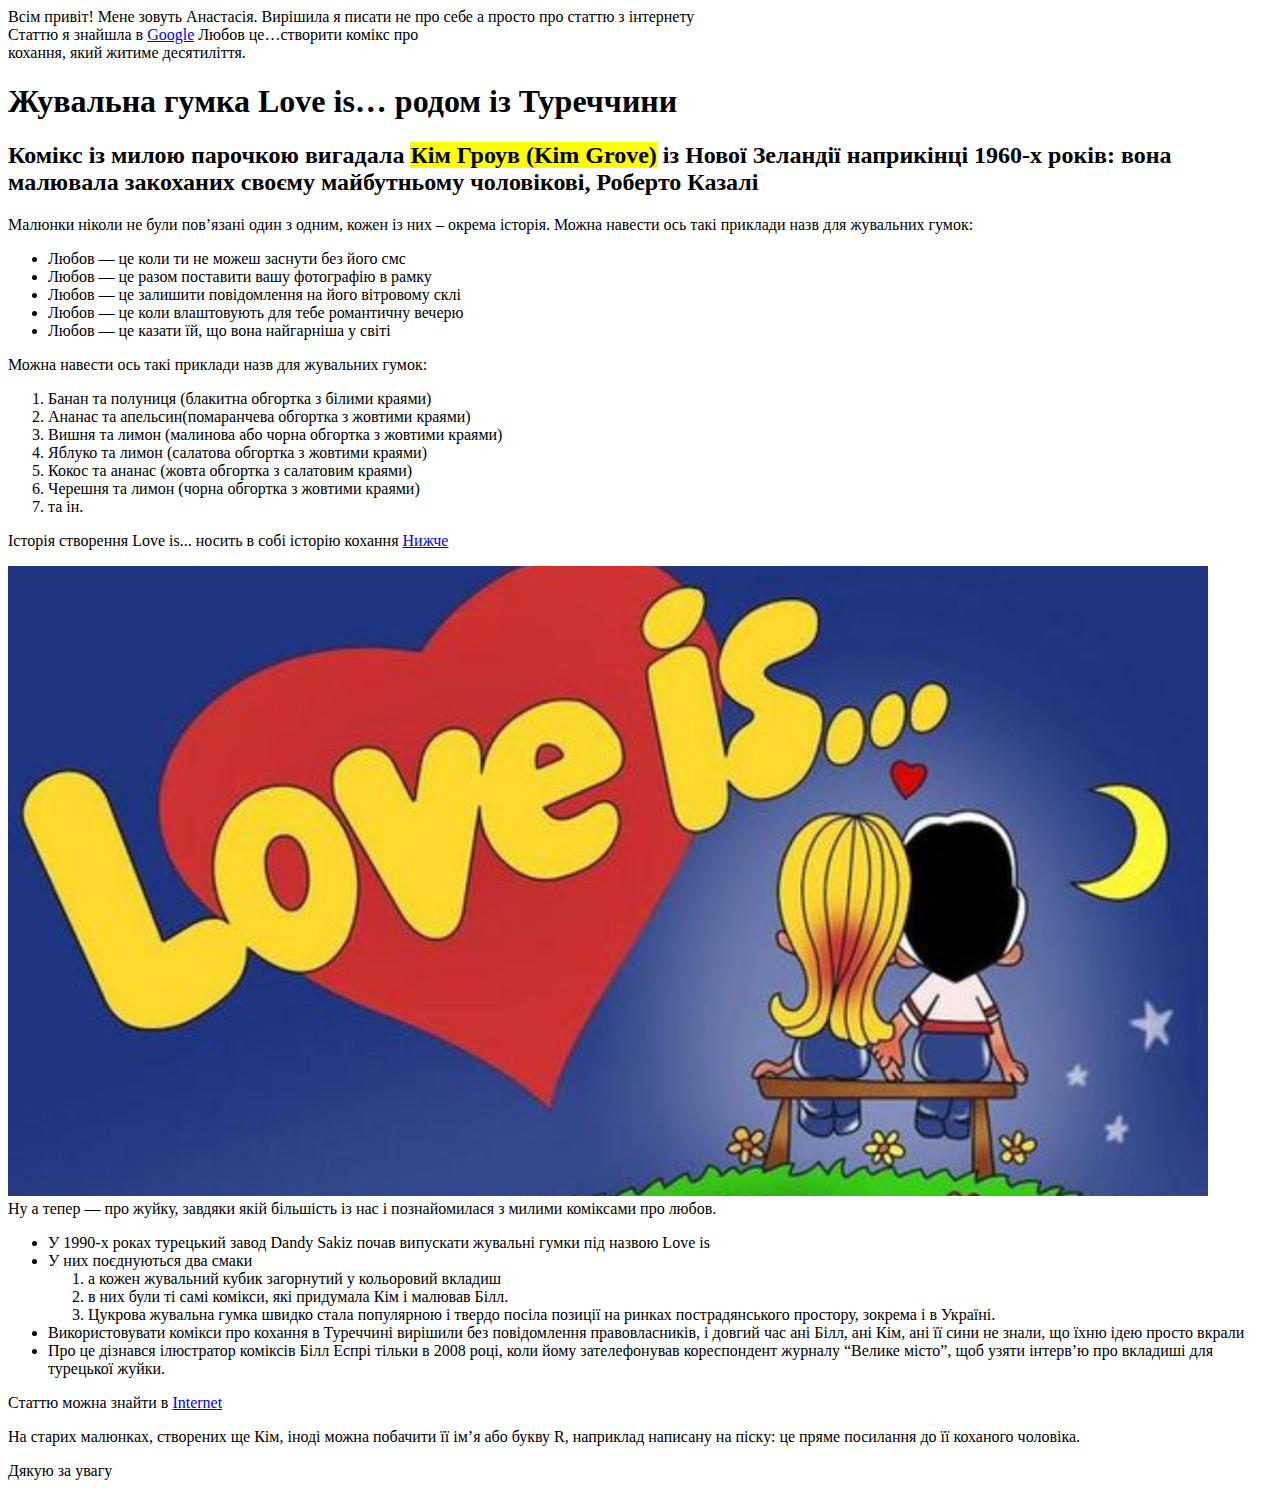
<file: homework_2/index.html>
<!DOCTYPE html>
<html lang="uk">

<head>
	<meta charset="UTF-8">
	<meta name="viewport" content="width=device-width, initial-scale=1.0">
	<title>Домашнє завдання 2</title>
</head>




<body>
	<header>Всім привіт! Мене зовуть Анастасія. Вирішила я писати <span>не про себе</span> а просто про статтю з
		інтернету</header>
	<div>Статтю я знайшла в <a href="https://Google" title="Гугл">Google</a> Любов це…створити комікс про <br>кохання,
		який житиме десятиліття. </div>
	<h1> Жувальна гумка Love is… родом із Туреччини</h1>
	<h2> Комікс із милою парочкою вигадала <mark>Кім Гроув (Kim Grove)</mark> із Нової Зеландії наприкінці 1960-х років:
		вона малювала закоханих своєму майбутньому чоловікові, Роберто Казалі</h2>
	<main>Малюнки ніколи не були пов’язані один з одним, кожен із них – окрема історія.
		Можна навести ось такі приклади назв для жувальних гумок:

		<ul>
			<li>Любов — це коли ти не можеш заснути без його смс</li>
			<li>Любов — це разом поставити вашу фотографію в рамку</li>
			<li>Любов — це залишити повідомлення на його вітровому склі</li>
			<li>Любов — це коли влаштовують для тебе романтичну вечерю</li>
			<li>Любов — це казати їй, що вона найгарніша у світі</li>
		</ul>
		<div>Можна навести ось такі приклади назв для жувальних гумок:</div>

		<ol>
			<li> Банан та полуниця (блакитна обгортка з білими краями)</li>
			<li>Ананас та апельсин(помаранчева обгортка з жовтими краями)</li>
			<li>Вишня та лимон (малинова або чорна обгортка з жовтими краями)</li>
			<li>Яблуко та лимон (салатова обгортка з жовтими краями)</li>
			<li>Кокос та ананас (жовта обгортка з салатовим краями)</li>
			<li>Черешня та лимон (чорна обгортка з жовтими краями)</li>
			<li>та ін.</li>
		</ol>

		<p>Історія створення Love is... носить в собі історію кохання <a href="#imperia" class="link">Нижче</a></p>
		<img src="img/620a72e55b23e.webp" alt="Фото цукерки">
		<div>Ну а тепер — про жуйку, завдяки якій більшість із нас і познайомилася з милими коміксами про любов.</div>
		<ul>
			<li>У 1990-х роках турецький завод Dandy Sakiz почав випускати жувальні гумки під назвою Love is</li>
			<li> У них поєднуються два смаки
				<ol>
					<li>а кожен жувальний кубик загорнутий у кольоровий вкладиш</li>
					<li> в них були ті самі комікси, які придумала Кім і малював Білл.</li>
					<li>Цукрова жувальна гумка швидко стала популярною і твердо посіла позиції на ринках пострадянського
						простору, зокрема і в Україні.</li>

				</ol>
			</li>
			<li>Використовувати комікси про кохання в Туреччині вирішили без повідомлення правовласників, і довгий час ані
				Білл, ані Кім, ані її сини не знали, що їхню ідею просто вкрали</li>
			<li>Про це дізнався ілюстратор коміксів Білл Еспрі тільки в 2008 році, коли йому зателефонував кореспондент
				журналу “Велике місто”, щоб узяти інтерв’ю про вкладиші для турецької жуйки.</li>
		</ul>
	</main>
	<div>Статтю можна знайти в <a target="_blank"
			href="https://bazilik.media/brend-love-is-komiksy-zhujka-ta-istoriia-kokhannia/">Internet</a>
		<p id="imperia">
			На старих малюнках, створених ще Кім, іноді можна побачити її ім’я або букву R, наприклад написану на піску: це
			пряме посилання до її коханого чоловіка.
		</p>
	</div>

	<footer>Дякую за увагу</footer>

</body>

</html>
</file>
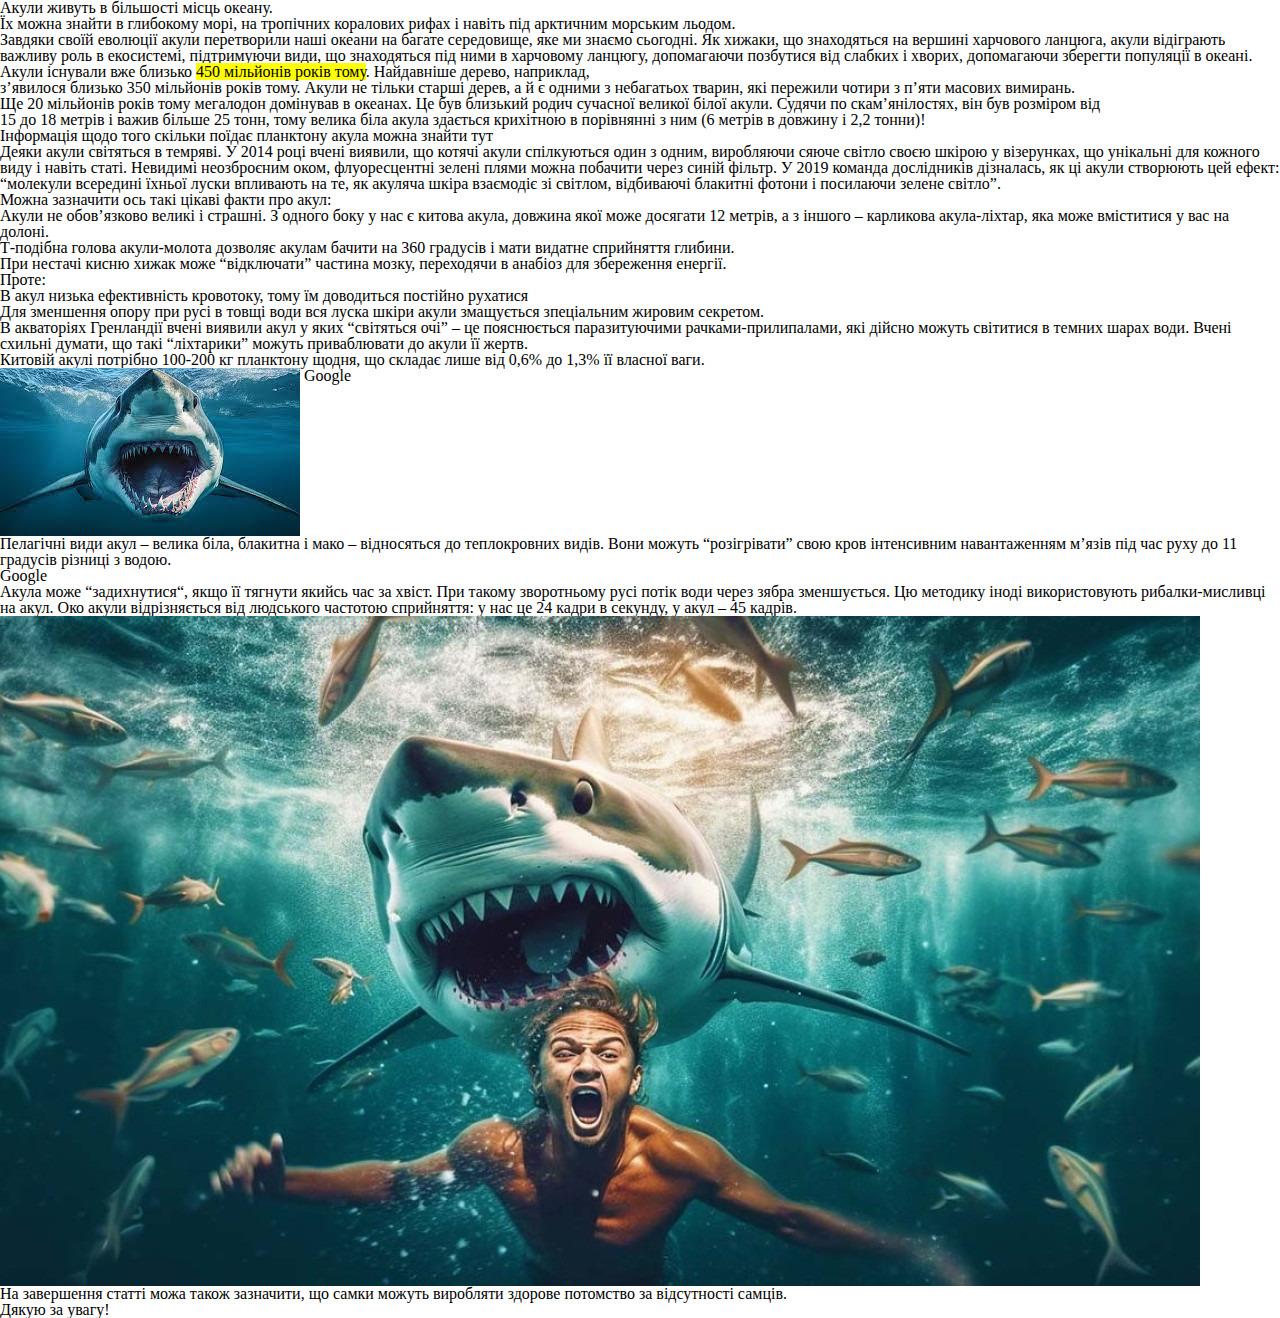
<file: homework_3_v2/index.html>
<!DOCTYPE html>
<html lang="uk">

<head>
	<meta charset="UTF-8">
	<meta name="viewport" content="width=device-width, initial-scale=1.0">
	<link rel="stylesheet" href="css/style.css">
	<title>Lesson 3</title>
</head>

<body>
	<header>
		<div>
			<h1>Акули живуть в більшості місць океану.</h1>
			<p>Їх можна знайти в глибокому морі, на <span>тропічних коралових рифах</span> і навіть під арктичним морським
				льодом.
			</p>
			<p>Завдяки своїй еволюції акули перетворили наші океани на багате середовище, яке ми знаємо сьогодні. Як
				хижаки, що знаходяться на вершині харчового ланцюга, акули відіграють важливу роль в екосистемі, підтримуючи
				види, що знаходяться під ними в харчовому ланцюгу, допомагаючи позбутися від слабких і хворих, допомагаючи
				зберегти популяції в океані.</p>
		</div>
	</header>
	<main>
		<div class="text">
			Акули існували вже близько <mark>450 мільйонів років тому</mark>. Найдавніше дерево, наприклад, <br>з’явилося
			близько 350 мільйонів років тому. Акули не тільки старші дерев, а й є одними з небагатьох тварин, які пережили
			чотири з п’яти масових вимирань.
		</div>
		<div class="block">
			<p>
				Ще 20 мільйонів років тому мегалодон домінував в океанах. Це був близький родич сучасної великої білої
				акули. Судячи по скам’янілостях, він був розміром від <br> 15 до 18 метрів і важив більше 25 тонн, тому
				велика біла акула здається крихітною в порівнянні з ним (6 метрів в довжину і 2,2 тонни)!</p>
			<h5>Інформація щодо того скільки поїдає планктону акула можна знайти <a href="#my-id">тут</a></h5>
			<p>Деяки акули <span>світяться в темряві</span>. У 2014 році вчені виявили, що котячі акули спілкуються один з
				одним, виробляючи сяюче світло своєю шкірою у візерунках, що унікальні для кожного виду і навіть статі.
				Невидимі неозброєним оком, флуоресцентні зелені плями можна побачити через синій фільтр. У 2019 команда
				дослідників дізналась, як ці акули створюють цей ефект: “молекули всередині їхньої луски впливають на те, як
				акуляча шкіра взаємодіє зі світлом, відбиваючі блакитні фотони і посилаючи зелене світло”.</p>
			<p>Можна зазначити ось такі цікаві факти про акул:</p>
			<ul>
				<li>Акули не обов’язково великі і страшні. З одного боку у нас є китова акула, довжина якої може досягати 12
					метрів, а з іншого – карликова акула-ліхтар, яка може вміститися у вас на долоні.</li>
				<li>Т-подібна голова акули-молота дозволяє акулам бачити на 360 градусів і мати видатне сприйняття глибини.
				</li>
				<li>При нестачі кисню хижак може “відключати” частина мозку, переходячи в анабіоз для збереження енергії.
				</li>
				<li> Проте:
					<ol>
						<li>В акул низька ефективність кровотоку, тому їм доводиться постійно рухатися</li>
						<li>Для зменшення опору при русі в товщі води вся луска шкіри акули змащується зпеціальним жировим
							секретом.</li>
					</ol>
				</li>
				<li>В акваторіях Гренландії вчені виявили акул у яких “світяться очі” – це пояснюється паразитуючими
					рачками-прилипалами, які дійсно можуть світитися в темних шарах води. Вчені схильні думати, що такі
					“ліхтарики” можуть приваблювати до акули її жертв.</li>
			</ul>
			<p id="my-id">
				Китовій акулі потрібно 100-200 кг планктону щодня, що складає лише від 0,6% до 1,3% її власної ваги.
			</p>
			<img src="img/akula.jpg" alt="акула">
			<a href="https://daytoday.ua/tsikavi-fakty-pro-akul/" title="Стаття">Google</a>
		</div>
		<div class="block">
			<p>
				Пелагічні види акул – велика біла, блакитна і мако – відносяться до теплокровних видів. Вони можуть
				“розігрівати” свою кров інтенсивним навантаженням м’язів під час руху до 11 градусів різниці з водою.
			</p>
			<a href="http://Google" target="_blank">Google</a>
			<p>Акула може “задихнутися“, якщо її тягнути якийсь час за хвіст. При такому зворотньому русі потік води через
				зябра зменшується. Цю методику іноді використовують рибалки-мисливці на акул. Око акули відрізняється від
				людського частотою сприйняття: у нас це 24 кадри в секунду, у акул – 45 кадрів.</p>
			<img src="img/chomu-akuli-napadajut-na-ljudej-1200-670.jpg" alt="фото 2">

		</div>
	</main>
	<footer>
		<div>
			<p>На завершення статті можа також зазначити, що самки можуть виробляти здорове потомство за відсутності
				самців.</p>
			<p>Дякую за увагу!</p>
		</div>
	</footer>
</body>

</html>
</file>
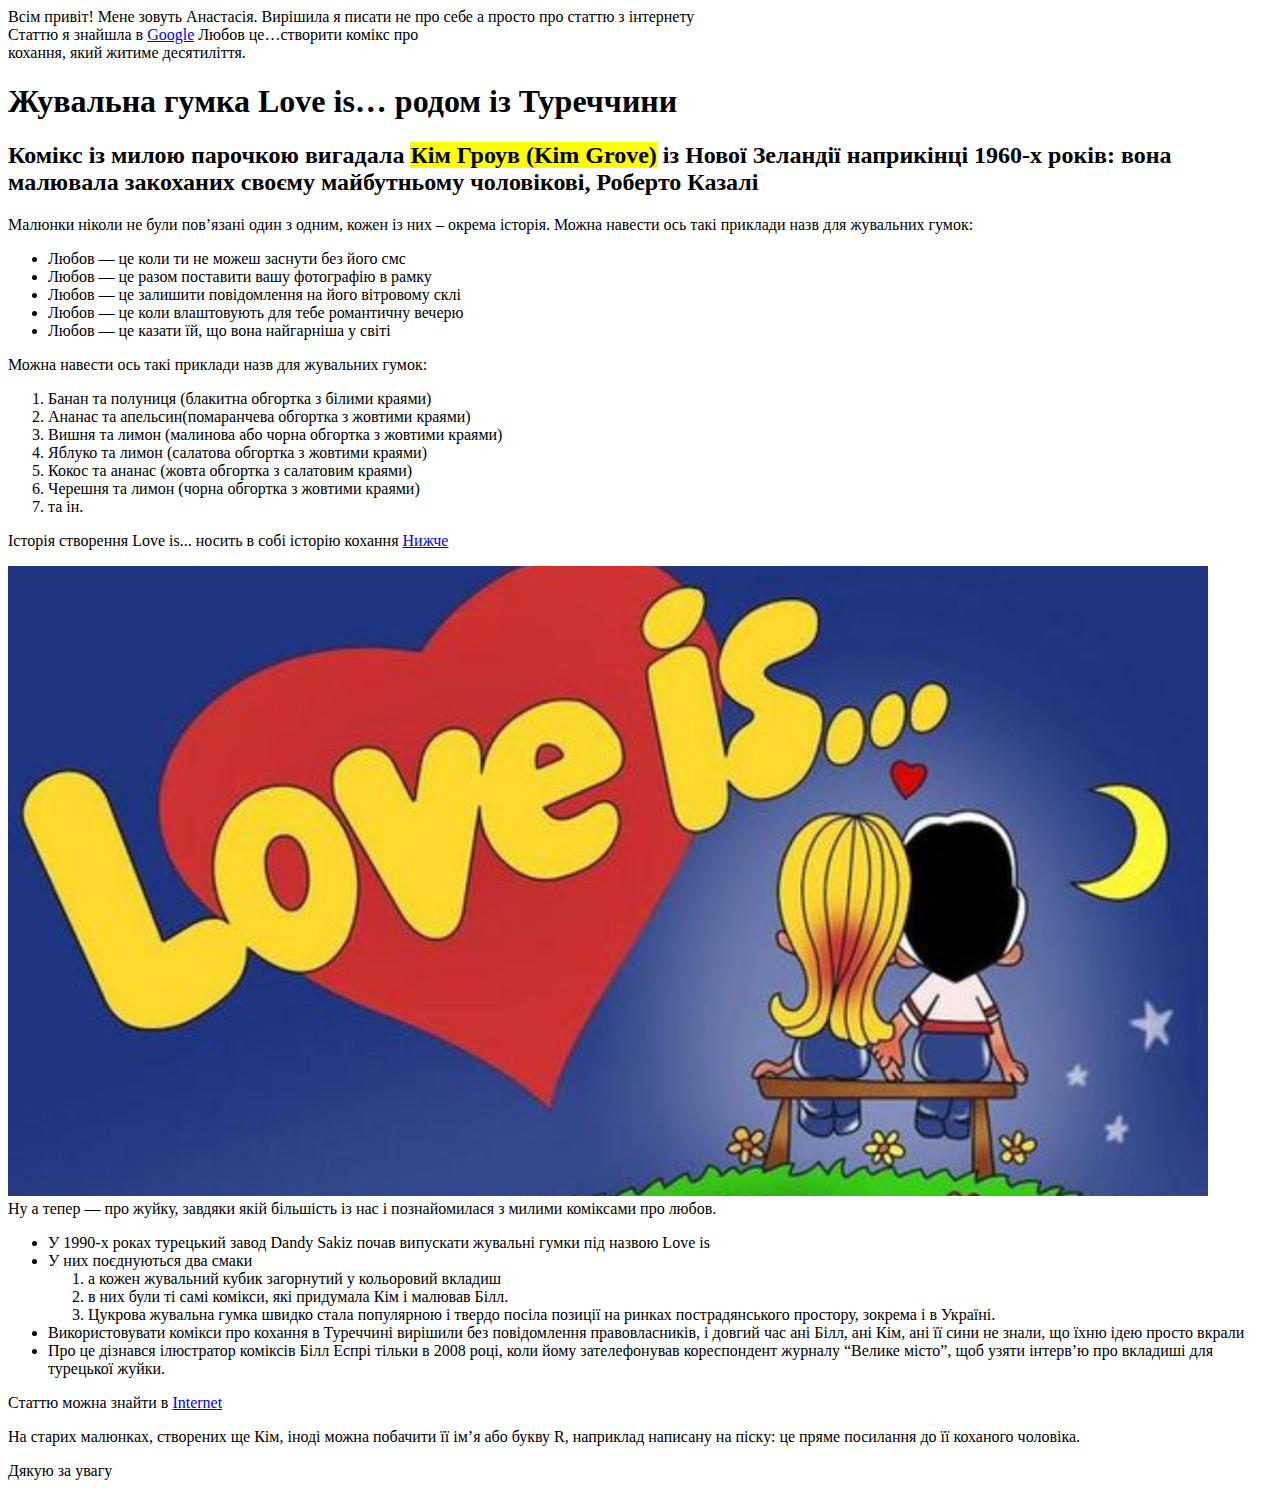
<file: lesson_2/index.html>
<!DOCTYPE html>
<html lang="uk">

<head>
	<meta charset="UTF-8">
	<meta name="viewport" content="width=device-width, initial-scale=1.0">
	<title>Домашнє завдання 2</title>
</head>




<body>
	<header>Всім привіт! Мене зовуть Анастасія. Вирішила я писати <span>не про себе</span> а просто про статтю з
		інтернету</header>
	<div>Статтю я знайшла в <a href="https://Google" title="Гугл">Google</a> Любов це…створити комікс про <br>кохання,
		який житиме десятиліття. </div>
	<h1> Жувальна гумка Love is… родом із Туреччини</h1>
	<h2> Комікс із милою парочкою вигадала <mark>Кім Гроув (Kim Grove)</mark> із Нової Зеландії наприкінці 1960-х років:
		вона малювала закоханих своєму майбутньому чоловікові, Роберто Казалі</h2>
	<main>Малюнки ніколи не були пов’язані один з одним, кожен із них – окрема історія.
		Можна навести ось такі приклади назв для жувальних гумок:

		<ul>
			<li>Любов — це коли ти не можеш заснути без його смс</li>
			<li>Любов — це разом поставити вашу фотографію в рамку</li>
			<li>Любов — це залишити повідомлення на його вітровому склі</li>
			<li>Любов — це коли влаштовують для тебе романтичну вечерю</li>
			<li>Любов — це казати їй, що вона найгарніша у світі</li>
		</ul>
		<div>Можна навести ось такі приклади назв для жувальних гумок:</div>

		<ol>
			<li> Банан та полуниця (блакитна обгортка з білими краями)</li>
			<li>Ананас та апельсин(помаранчева обгортка з жовтими краями)</li>
			<li>Вишня та лимон (малинова або чорна обгортка з жовтими краями)</li>
			<li>Яблуко та лимон (салатова обгортка з жовтими краями)</li>
			<li>Кокос та ананас (жовта обгортка з салатовим краями)</li>
			<li>Черешня та лимон (чорна обгортка з жовтими краями)</li>
			<li>та ін.</li>
		</ol>

		<p>Історія створення Love is... носить в собі історію кохання <a href="#imperia" class="link">Нижче</a></p>
		<img src="img/620a72e55b23e.webp" alt="Фото цукерки">
		<div>Ну а тепер — про жуйку, завдяки якій більшість із нас і познайомилася з милими коміксами про любов.</div>
		<ul>
			<li>У 1990-х роках турецький завод Dandy Sakiz почав випускати жувальні гумки під назвою Love is</li>
			<li> У них поєднуються два смаки
				<ol>
					<li>а кожен жувальний кубик загорнутий у кольоровий вкладиш</li>
					<li> в них були ті самі комікси, які придумала Кім і малював Білл.</li>
					<li>Цукрова жувальна гумка швидко стала популярною і твердо посіла позиції на ринках пострадянського
						простору, зокрема і в Україні.</li>

				</ol>
			</li>
			<li>Використовувати комікси про кохання в Туреччині вирішили без повідомлення правовласників, і довгий час ані
				Білл, ані Кім, ані її сини не знали, що їхню ідею просто вкрали</li>
			<li>Про це дізнався ілюстратор коміксів Білл Еспрі тільки в 2008 році, коли йому зателефонував кореспондент
				журналу “Велике місто”, щоб узяти інтерв’ю про вкладиші для турецької жуйки.</li>
		</ul>
	</main>
	<div>Статтю можна знайти в <a target="_blank"
			href="https://bazilik.media/brend-love-is-komiksy-zhujka-ta-istoriia-kokhannia/">Internet</a>
		<p id="imperia">
			На старих малюнках, створених ще Кім, іноді можна побачити її ім’я або букву R, наприклад написану на піску: це
			пряме посилання до її коханого чоловіка.
		</p>
	</div>

	<footer>Дякую за увагу</footer>

</body>

</html>
</file>
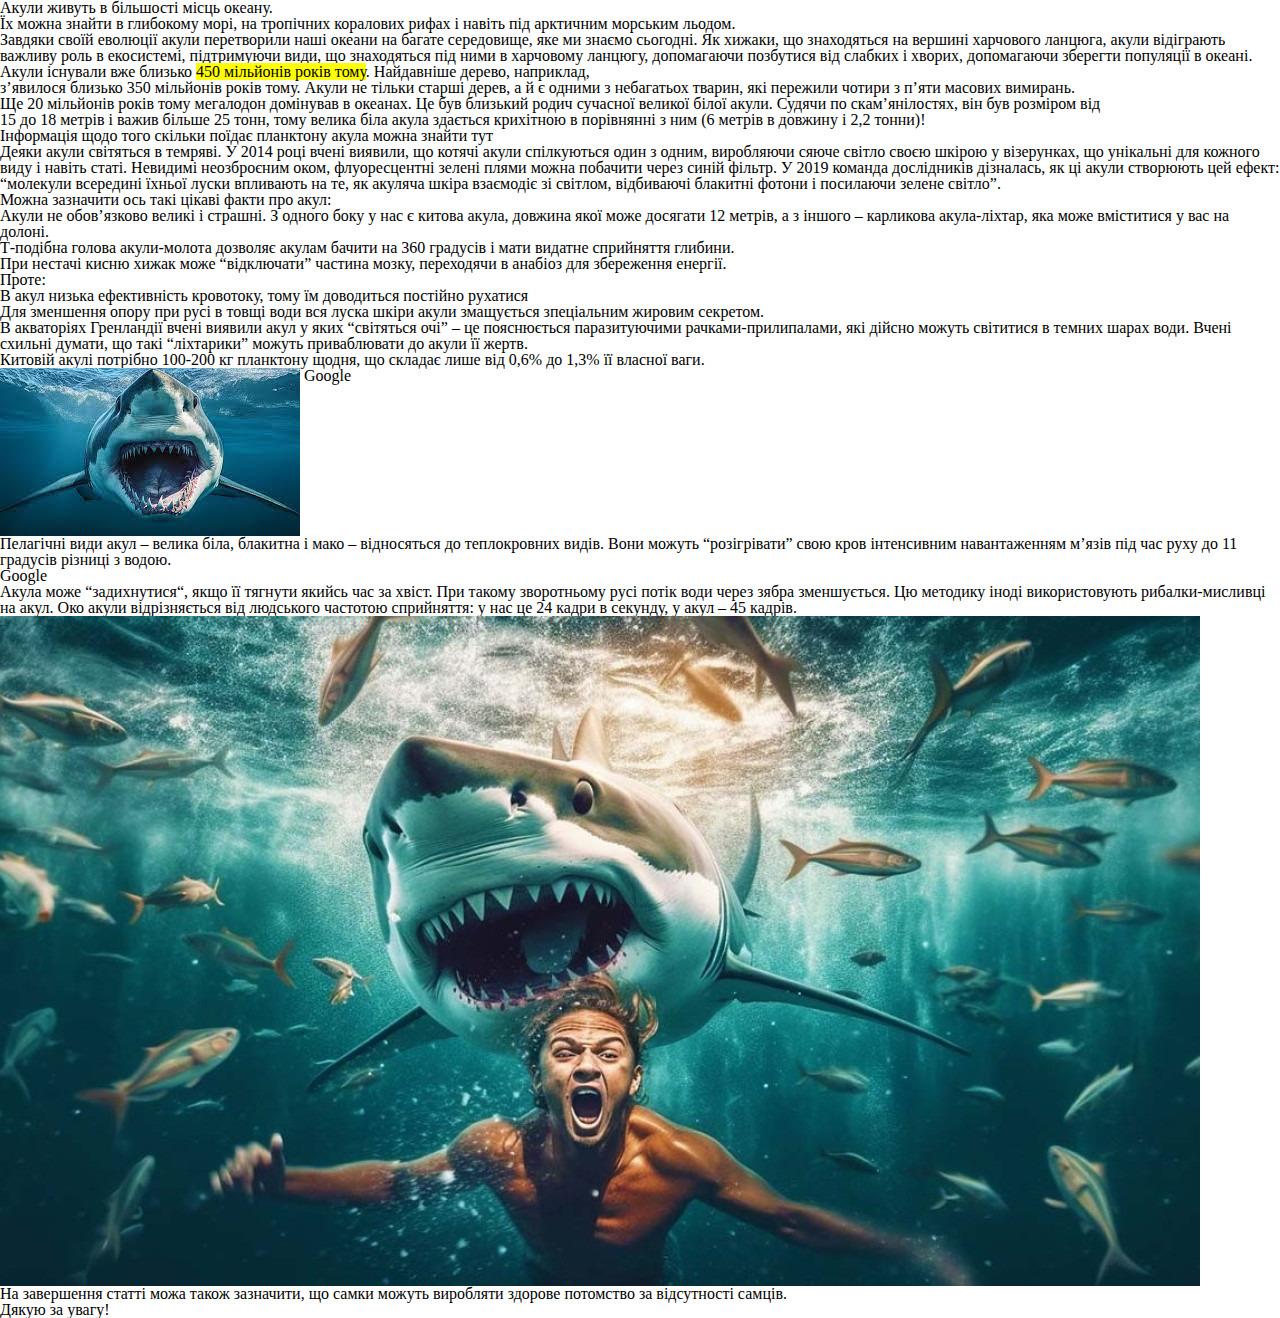
<file: lesson_3/index.html>
<!DOCTYPE html>
<html lang="uk">

<head>
	<meta charset="UTF-8">
	<meta name="viewport" content="width=device-width, initial-scale=1.0">
	<link rel="stylesheet" href="css/style.css">
	<title>Lesson 3</title>
</head>

<body>
	<header>
		<div>
			<p>
			<h1>Акули живуть в більшості місць океану.</h1>
			<h2>Їх можна знайти в глибокому морі, на <span>тропічних коралових рифах</span> і навіть під арктичним морським
				льодом.</h2>
			</p>
			<p>Завдяки своїй еволюції акули перетворили наші океани на багате середовище, яке ми знаємо сьогодні. Як
				хижаки, що знаходяться на вершині харчового ланцюга, акули відіграють важливу роль в екосистемі, підтримуючи
				види, що знаходяться під ними в харчовому ланцюгу, допомагаючи позбутися від слабких і хворих, допомагаючи
				зберегти популяції в океані.</p>
		</div>
	</header>
	<main>
		<div class="text">
			Акули існували вже близько <mark>450 мільйонів років тому</mark>. Найдавніше дерево, наприклад, <br>з’явилося
			близько 350 мільйонів років тому. Акули не тільки старші дерев, а й є одними з небагатьох тварин, які пережили
			чотири з п’яти масових вимирань.
		</div>
		<div class="block">
			<p>
			<h6>Ще 20 мільйонів років тому мегалодон домінував в океанах. Це був близький родич сучасної великої білої
				акули. Судячи по скам’янілостях, він був розміром від <br> 15 до 18 метрів і важив більше 25 тонн, тому
				велика біла акула здається крихітною в порівнянні з ним (6 метрів в довжину і 2,2 тонни)!</h6>
			<h5>Інформація щодо того скільки поїдає планктону акула можна знайти <a href="#my-id">тут</a></h5>
			</p>
			<p>Деяки акули <span>світяться в темряві</span>. У 2014 році вчені виявили, що котячі акули спілкуються один з
				одним, виробляючи сяюче світло своєю шкірою у візерунках, що унікальні для кожного виду і навіть статі.
				Невидимі неозброєним оком, флуоресцентні зелені плями можна побачити через синій фільтр. У 2019 команда
				дослідників дізналась, як ці акули створюють цей ефект: “молекули всередині їхньої луски впливають на те, як
				акуляча шкіра взаємодіє зі світлом, відбиваючі блакитні фотони і посилаючи зелене світло”.</p>
			<p>Можна зазначити ось такі цікаві факти про акул:</p>
			<ul>
				<li>Акули не обов’язково великі і страшні. З одного боку у нас є китова акула, довжина якої може досягати 12
					метрів, а з іншого – карликова акула-ліхтар, яка може вміститися у вас на долоні.</li>
				<li>Т-подібна голова акули-молота дозволяє акулам бачити на 360 градусів і мати видатне сприйняття глибини.
				</li>
				<li>При нестачі кисню хижак може “відключати” частина мозку, переходячи в анабіоз для збереження енергії.
				</li>
				<li> Проте:
					<ol>
						<li>В акул низька ефективність кровотоку, тому їм доводиться постійно рухатися</li>
						<li>Для зменшення опору при русі в товщі води вся луска шкіри акули змащується зпеціальним жировим
							секретом.</li>
					</ol>
				<li>В акваторіях Гренландії вчені виявили акул у яких “світяться очі” – це пояснюється паразитуючими
					рачками-прилипалами, які дійсно можуть світитися в темних шарах води. Вчені схильні думати, що такі
					“ліхтарики” можуть приваблювати до акули її жертв.</li>
				</li>
			</ul>
			<p id="my-id">
				Китовій акулі потрібно 100-200 кг планктону щодня, що складає лише від 0,6% до 1,3% її власної ваги.
			</p>
			<img src="img/Без названия.jpg" alt="фото акули">
			<a href="https://daytoday.ua/tsikavi-fakty-pro-akul/" title="Стаття">Google</a>
		</div>
		<div class="block">
			<p>
				Пелагічні види акул – велика біла, блакитна і мако – відносяться до теплокровних видів. Вони можуть
				“розігрівати” свою кров інтенсивним навантаженням м’язів під час руху до 11 градусів різниці з водою.
			</p>
			<a href="http://Google" target="_blank">Google</a>
			<p>Акула може “задихнутися“, якщо її тягнути якийсь час за хвіст. При такому зворотньому русі потік води через
				зябра зменшується. Цю методику іноді використовують рибалки-мисливці на акул. Око акули відрізняється від
				людського частотою сприйняття: у нас це 24 кадри в секунду, у акул – 45 кадрів.</p>
			<img src="img/chomu-akuli-napadajut-na-ljudej-1200-670.jpg" alt="фото 2">

		</div>
	</main>
	<footer>
		<div>
			<p>На завершення статті можа також зазначити, що самки можуть виробляти здорове потомство за відсутності
				самців.</p>
			<p>Дякую за увагу!</p>
		</div>
	</footer>
</body>

</html>
</file>
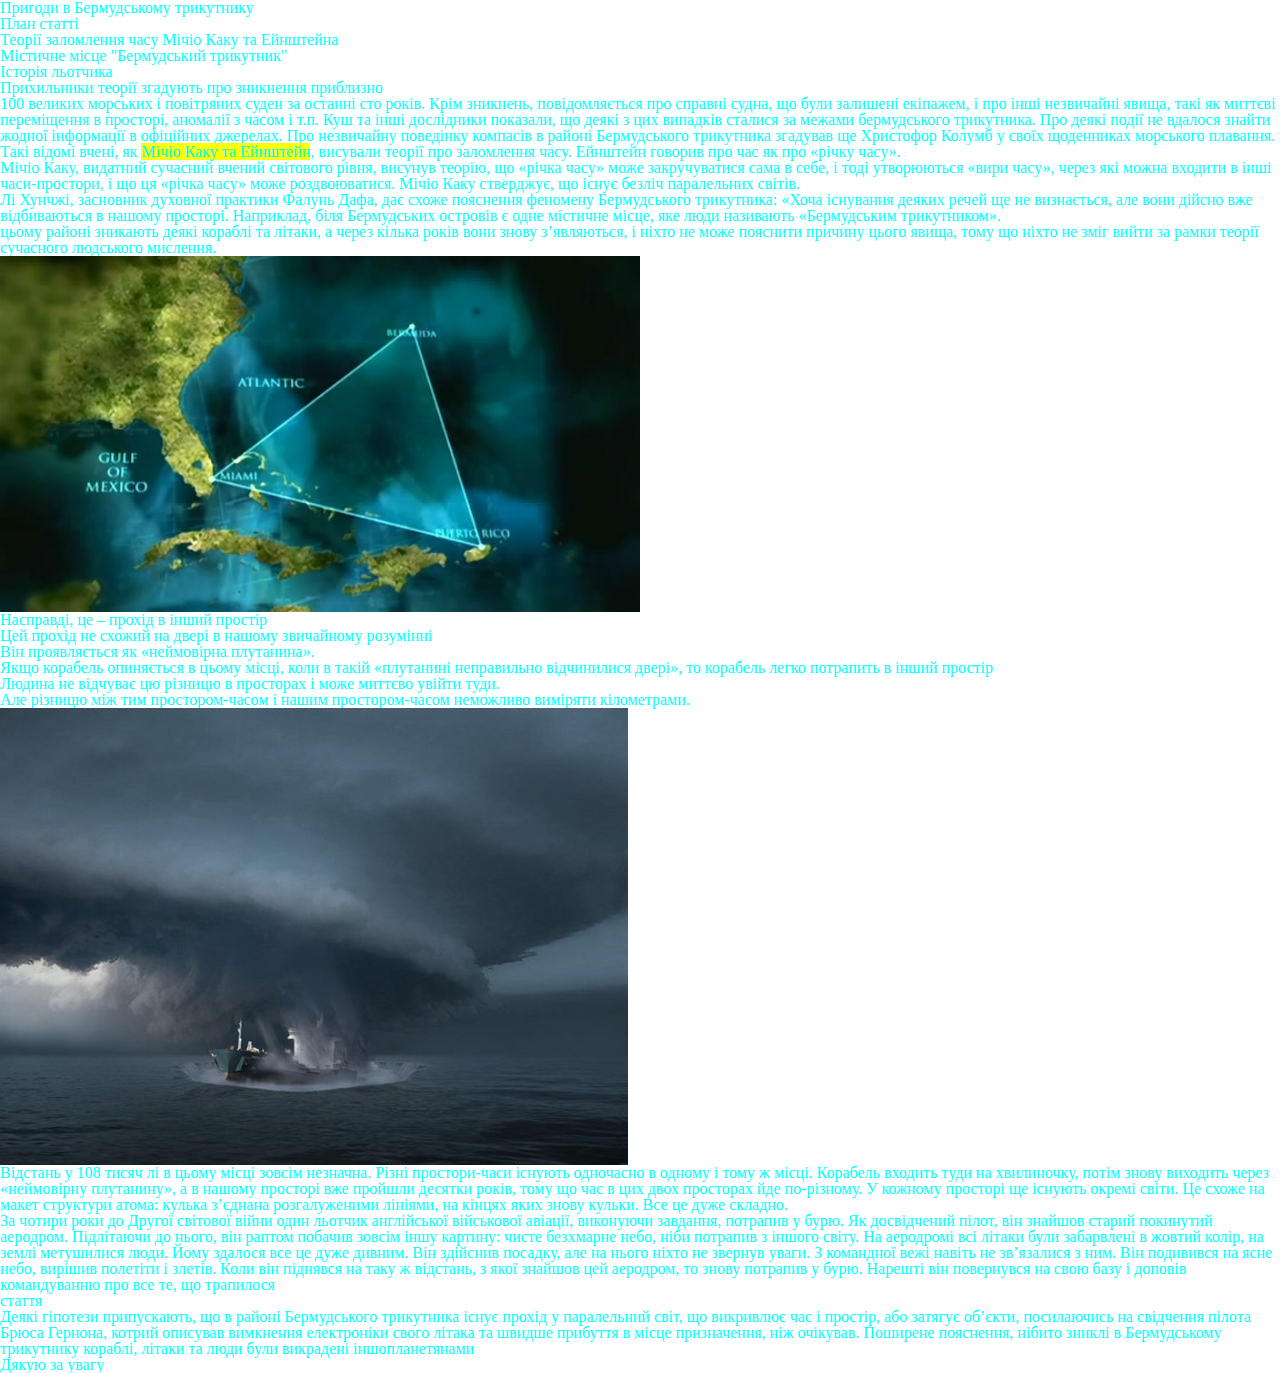
<file: lesson_4/index.html>
<!DOCTYPE html>
<html lang="uk">

<head>
	<meta charset="UTF-8">
	<meta name="viewport" content="width=device-width, initial-scale=1.0">
	<link rel="stylesheet" href="css/style.css">
	<title>Lesson 4</title>
</head>

<body>
	<header>
		<h1>Пригоди в Бермудському трикутнику</h1>
		<div class="block">
			<h2>План статті</h2>
			<ol>
				<li>
					<a href="#theories" class="link" title="Теорії заломлення часу">Теорії заломлення часу Мічіо Каку та
						Ейнштейна</a>
				</li>
				<li>
					<a href="#place" class="link" title="Містичне місце">Містичне місце "Бермудський трикутник"</a>
				</li>
				<li>
					<a href="#mystic" class="link" title="Історія">Історія льотчика</a>
				</li>
			</ol>
		</div>
	</header>
	<main>
		<div style="color: darkblue;">
			Прихильники теорії згадують про зникнення приблизно <br>100 великих морських і повітряних суден за останні сто
			років. Крім зникнень, повідомляється про справні судна, що були залишені екіпажем, і про інші незвичайні явища,
			такі як миттєві переміщення в просторі, аномалії з часом і т.п. Куш та інші дослідники показали, що деякі з цих
			випадків сталися за межами бермудського трикутника. Про деякі події не вдалося знайти жодної інформації в
			офіційних джерелах. Про незвичайну поведінку компасів в районі Бермудського трикутника згадував ще Христофор
			Колумб у своїх щоденниках морського плавання.
		</div>
		<div class="text">
			<p id="theories">Такі відомі вчені, як <mark>Мічіо Каку та Ейнштейн</mark>, висували теорії про заломлення
				часу. Ейнштейн
				говорив про час як про «річку часу».</p>
			<p>Мічіо Каку, видатний сучасний вчений світового рівня, висунув теорію, що «річка часу» може закручуватися
				сама в себе, і тоді утворюються «вири часу», через які можна входити в інші часи-простори, і що ця «річка
				часу» може роздвоюватися. Мічіо Каку стверджує, що існує безліч паралельних світів.</p>
			<p>Лі Хунчжі, засновник духовної практики Фалунь Дафа, дає схоже пояснення феномену Бермудського трикутника:
				«Хоча існування деяких речей ще не визнається, але вони дійсно вже відбиваються в нашому просторі.
				Наприклад, біля Бермудських островів є одне містичне місце, яке люди називають «Бермудським трикутником».</p>
		</div>
		<div class="block">
			<p id="place"> цьому районі зникають деякі кораблі та літаки, а через кілька років вони знову з’являються, і
				ніхто не може
				пояснити причину цього явища, тому що ніхто не зміг вийти за рамки теорії сучасного людського мислення.</p>
			<img src="img/bermu.jpg" alt="бермудський">
			<ul>
				<li> Насправді, це – прохід в інший простір</li>
				<li> Цей прохід не схожий на двері в нашому звичайному розумінні</li>
				<li> Він проявляється як «неймовірна плутанина».
					<ol>
						<li> Якщо корабель опиняється в цьому місці, коли в такій <span>«плутанині неправильно відчинилися
								двері»</span>, то корабель легко потрапить в інший простір</li>
						<li>Людина не відчуває цю різницю в просторах і може миттєво увійти туди.</li>
					</ol>
				</li>
				<li>Але різницю між тим простором-часом і нашим простором-часом неможливо виміряти кілометрами. </li>
			</ul>
			<img src="img/photosho.jpg" alt="фото">
			<p> Відстань у 108 тисяч лі в цьому місці зовсім незначна. Різні простори-часи існують одночасно в одному і
				тому ж місці. Корабель входить туди на хвилиночку, потім знову виходить через «неймовірну плутанину», а в
				нашому просторі вже пройшли десятки років, тому що час в цих двох просторах йде по-різному. У кожному
				просторі ще існують окремі світи. Це схоже на макет структури атома: кулька з’єднана розгалуженими лініями,
				на кінцях яких знову кульки. Все це дуже складно.</p>
			<p id="mystic">
				За чотири роки до Другої світової війни один льотчик англійської військової авіації, виконуючи завдання,
				потрапив у бурю. Як досвідчений пілот, він знайшов старий покинутий аеродром. Підлітаючи до нього, він
				раптом побачив зовсім іншу картину: чисте безхмарне небо, ніби потрапив з іншого світу.
				На аеродромі всі літаки були забарвлені в жовтий колір, на землі метушилися люди. Йому здалося все це дуже
				дивним. Він здійснив посадку, але на нього ніхто не звернув уваги. З командної вежі навіть не зв’язалися з
				ним. Він подивився на ясне небо, вирішив полетіти і злетів. Коли він піднявся на таку ж відстань, з якої
				знайшов цей аеродром, то знову потрапив у бурю. Нарешті він повернувся на свою базу і доповів командуванню
				про все те, що трапилося
			</p>
			<a href="https://cikavo-znaty.com/63-prigodi-v-bermudskomu-trikutniku-html/" target="_blank">стаття
			</a>
		</div>
	</main>
	<footer>
		<p>Деякі гіпотези припускають, що в районі Бермудського трикутника існує прохід у паралельний світ, що викривлює
			час і простір, або затягує об’єкти, посилаючись на свідчення пілота Брюса Гернона, котрий описував вимкнення
			електроніки свого літака та швидше прибуття в місце призначення, ніж очікував. Поширене пояснення, нібито
			зниклі в Бермудському трикутнику кораблі, літаки та люди були викрадені іншопланетянами</p>
		<p>Дякую за увагу</p>
	</footer>
</body>

</html>
</file>
<file: homework_3_v2/css/style.css>
@import url("reset.css");
</file>
<file: lesson_3/css/style.css>
@import url("reset.css");
</file>
<file: lesson_4/css/style.css>
@import url("reset.css");
 *{ 
	color: blue;
}
p{
	color: blueviolet;
}
.block {
	color: yellow;
}
#mystic {
	color: red;
} 
a{
	color: blue;
}
li{
	color: blueviolet;
}
.text{
	color: yellowgreen;
}
.link{
	color: aqua;
}
#mystic{
	color: blue;
}
#place{
	color: red;
}
#theories{
	color: aquamarine;
}
div.block{
	color: red;
}
.block,
.text{
	color:red ;
}
ol,
.block,
h2{
	color: blue;
}
.block a{
	color: red;
} 
.text #theories{
	color: red;
}
.text *{
	color: green;
}
.text > p {
	color: red;
}
.block > p{
	color: red;
}
ul ~ p {
	color: red;
}
div ~ .text{
	color: red;
}
p + p {
	color: red;
}
.text + .block {
	color: blue;
}
h1 + .block {
	color: brown;
} 
[class*="block"]{
	color: pink;
}
[class*="text"]{
	color: chocolate;
}
*{
	color: cyan !important;
}
</file>
